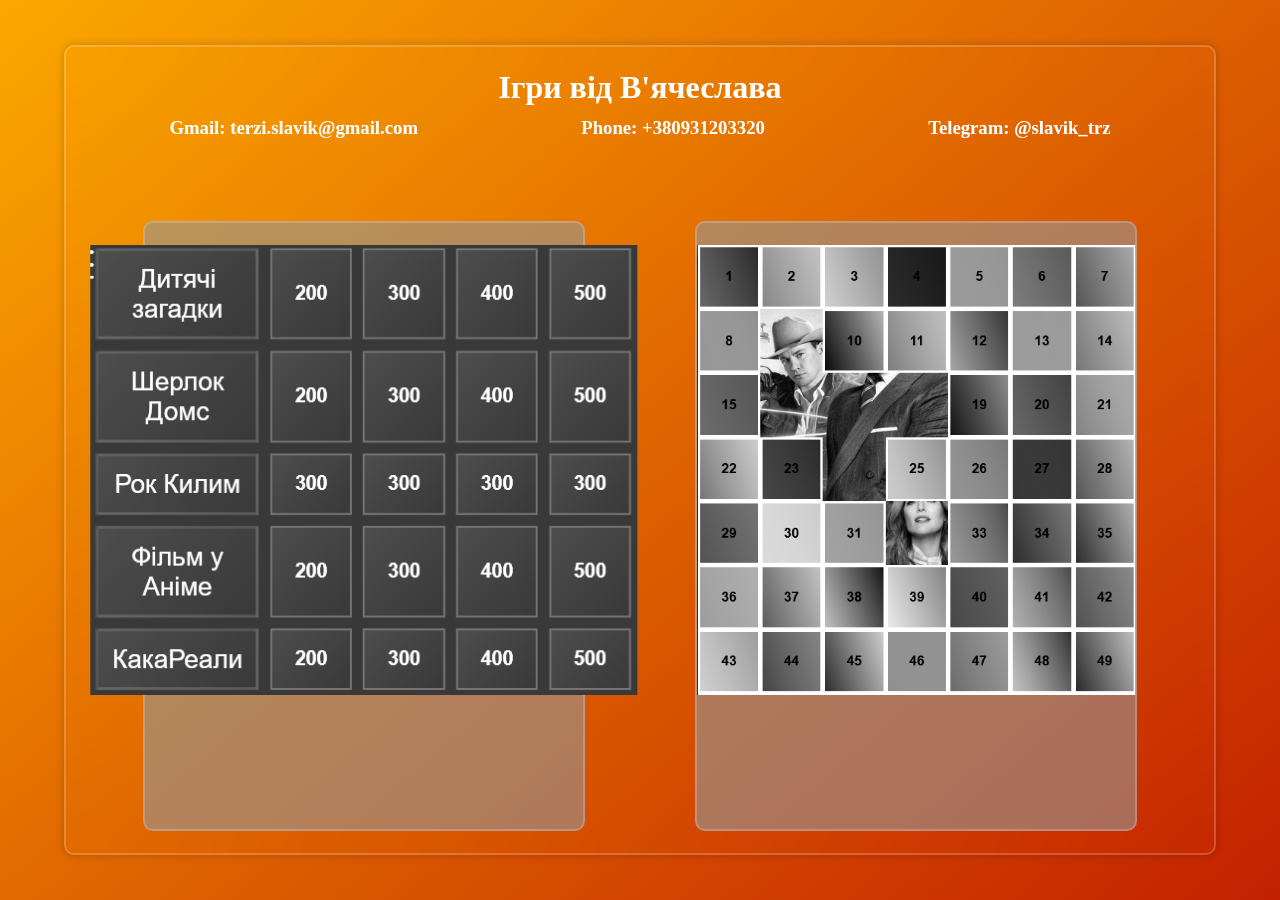
<file: index.html>
<!DOCTYPE html>
<html lang="en">
<head>
    <meta charset="UTF-8">
    <meta name="viewport" content="width=device-width, initial-scale=1.0">
    <title>TerziGames</title>
    <link rel="stylesheet" href="styles/main.css">
</head>
<body>
    <div class="container">
        
        <div class="mainName">
            <h1>Ігри від В'ячеслава</h1>
                
            <div class="mainContcts">
                <h3>Gmail: terzi.slavik@gmail.com</h3>
                <h3>Phone: +380931203320</h3>
                <h3>Telegram: @slavik_trz</h3>
            </div>
        
        </div>

        <div class="games">

            <div href="myGame.html" class="game">
                <img src="img/mainImg1.png" alt=""><br>

                <div class="gameText">
                    <div class="gameTextRules">
                        <h3 class="firstGame gameName ">Гра «Битва знань»</h3>
                        <h4 class="gameGoal">Мета гри: Набрати якомога більше балів, правильно відповідаючи на запитання з різних тем, обираючи їх за вартістю, та бути найшвидшим у відповіді.</h4>
                        <h4 class="gameRules">
                            
                        </h4>
                    </div>                    
                    <button onclick="location.href='myGame.html'" class="playBtn">Грати</button>
                </div>

                
            </div>

            <div href="filmsGame.html" class="game">
                <img src="img/mainImg2.png" alt="">

                <div class="gameText">
                    <div class="gameTextRules">
                        <h3 class="gameName">Гра «Вгадай фільм»</h3>
                        <h4 class="gameGoal">Мета гри: Відкрити якомога менше квадратів і вгадати назву фільму, зображеного на постері.</h4>
                        <h4 class="gameRules">

                        </h4>
                    </div>
                    <button onclick="location.href='filmsGame.html'" class="playBtn">Грати</button>
                </div>
            </div>

        </div>
        

    </div>
    
</body>
</html>
</file>
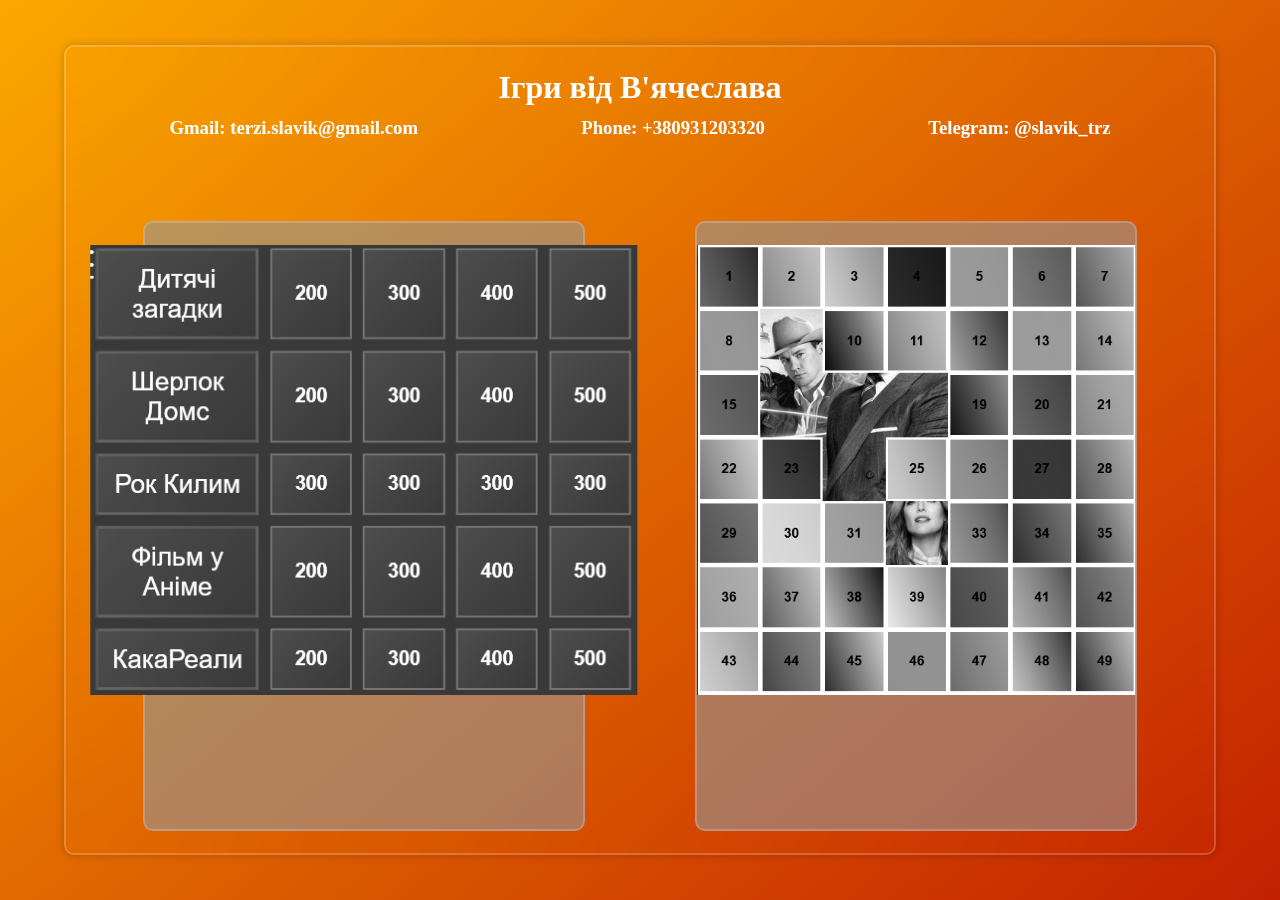
<file: main.html>
<!DOCTYPE html>
<html lang="en">
<head>
    <meta charset="UTF-8">
    <meta name="viewport" content="width=device-width, initial-scale=1.0">
    <title>TerziGames</title>
    <link rel="stylesheet" href="styles/main.css">
</head>
<body>
    <div class="container">
        
        <div class="mainName">
            <h1>Ігри від В'ячеслава</h1>

            <div class="mainContcts">
                <h3>Gmail: terzi.slavik@gmail.com</h3>
                <h3>Phone: +380931203320</h3>
                <h3>Telegram: @slavik_trz</h3>
            </div>
        
        </div>

        <div class="games">

            <div href="myGame.html" class="game">
                <img src="img/mainImg1.png" alt=""><br>

                <div class="gameText">
                    <div class="gameTextRules">
                        <h3 class="firstGame gameName ">Гра «Битва знань»</h3>
                        <h4 class="gameGoal">Мета гри: Набрати якомога більше балів, правильно відповідаючи на запитання з різних тем, обираючи їх за вартістю, та бути найшвидшим у відповіді.</h4>
                        <h4 class="gameRules">
                            
                        </h4>
                    </div>                    
                    <button onclick="location.href='myGame.html'" class="playBtn">Грати</button>
                </div>

                
            </div>

            <div href="filmsGame.html" class="game">
                <img src="img/mainImg2.png" alt="">

                <div class="gameText">
                    <div class="gameTextRules">
                        <h3 class="gameName">Гра «Вгадай фільм»</h3>
                        <h4 class="gameGoal">Мета гри: Відкрити якомога менше квадратів і вгадати назву фільму, зображеного на постері.</h4>
                        <h4 class="gameRules">

                        </h4>
                    </div>
                    <button onclick="location.href='filmsGame.html'" class="playBtn">Грати</button>
                </div>
            </div>

        </div>
        

    </div>
    
</body>
</html>
</file>
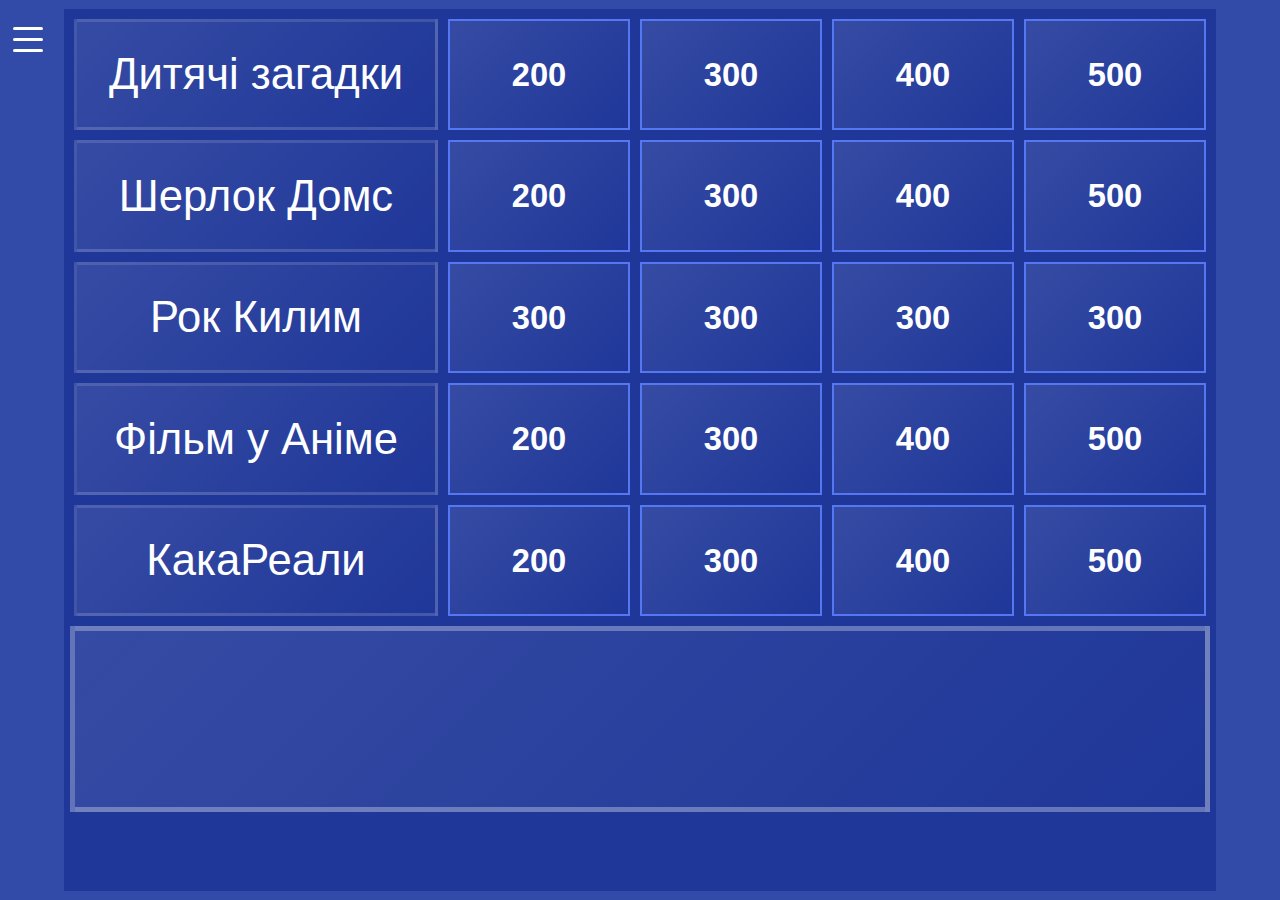
<file: myGame.html>
<!DOCTYPE html>
<html lang="en">
<head>
    <meta charset="UTF-8">
    <meta name="viewport" content="width=device-width, initial-scale=1.0">

    <title>Своя "Своя гра"</title>
    <link rel="stylesheet" href="styles/myGameStyles.css">
</head>
<body>

    <div class="side-menu-burger">
        <div class="side-menu-block">
            <span class="side-menu-btn"></span>
        </div>

        
    </div>
    <div class="side-menu">

        <div class="side-menu-add-player">
            <h2>Додати гравця</h2>
            <h4>Ім'я</h4>
            <input type="text" class="input-name">
            <h4>Зображення</h4>
            <input type="text" class="input-img">

            <button class="side-menu-add-player-btn">Додати</button>
        </div>


        <div class="side-menu-extra-points">

            <h2>Екстра Бали</h2>
            <h4>Ім'я гравця</h4>
            <input type="text" class="input-extra-points-name">
            <h4>Кількість балів</h4>
            <input type="number" class="input-extra-points">
            <button class="side-menu-add-points-btn">Додати</button>

        </div>



    </div>
    
        

    <div class="bg"></div>
    <div class="container">

        <div class="grid-main">
            
            <div class="question-main-block">
                <div class="question-block">
                    <div class="question-close">
                        <div class="question-close-btn"></div>
                    </div>
                    <h2 class="question-theme">Тема</h2>
                    <h2 class="question-text">Питання</h2>
                    <h3 class="question-cost">Вартість питання</h3>

                    <div class="question-players">
                        
                    </div>


                    <!-- <div class="unswer">

                        

                        <button class="unswer-true">Вірно</button>
                        <button class="unswer-false">Невірно</button>
                    </div> -->
                </div>
                
            </div>

            <div class="grid-block theme">Дитячі загадки</div>
            <div class="grid-block question">200</div>
            <div class="grid-block question">300</div>
            <div class="grid-block question">400</div>
            <div class="grid-block question">500</div>

            <div class="grid-block theme">Шерлок Домс</div>
            <div class="grid-block question">200</div>
            <div class="grid-block question">300</div>
            <div class="grid-block question">400</div>
            <div class="grid-block question">500</div>
            
            <div class="grid-block theme">Рок Килим</div>
            <div class="grid-block question">300</div>
            <div class="grid-block question">300</div>
            <div class="grid-block question">300</div>
            <div class="grid-block question">300</div>
            
            <div class="grid-block theme">Фільм у Аніме</div>
            <div class="grid-block question">200</div>
            <div class="grid-block question">300</div>
            <div class="grid-block question">400</div>
            <div class="grid-block question">500</div>
            
            <div class="grid-block theme">КакаРеали</div>
            <div class="grid-block question">200</div>
            <div class="grid-block question">300</div>
            <div class="grid-block question">400</div>
            <div class="grid-block question">500</div>
            
           
            

        </div>

        
        <div class="players">
            <!--<div class="player"><img src="" alt="" class="player-photo"><h3 class="player-name">Name</h3><h3 class="player-points">0</h3></div>-->
        </div>
    </div>
    <script src="scripts/myGameApp.js"></script>
</body>
</html>
</file>
<file: styles/main.css>
*{
    margin: 0;
    padding: 0;
    box-sizing: border-box;
}

:root {
    --index: calc(1vw + 1vh);   
}

body{

    background: linear-gradient(320deg, rgba(195, 33, 1, 1) 0%,rgba(252, 168, 0, 1) 100%);
    
    background-size: 100%;
    
    min-height: 100vh;
    width: 100%;
    display: flex;
    justify-content: center;
    align-items: center;
    
}

.container{
    background-color: transparent;
    width: 90vw;
    max-width: 1280px;
    height: 90vh;
    border: 2px solid rgba(255, 255, 255, 0.2);
    backdrop-filter: blur(20px);
    box-shadow: 0 0 10px rgba(0,0,0, .2);
    border-radius: 10px;
    color: #fff;
    display: flex;
    flex-direction: column;
    padding: calc(var(--index));
    gap: calc(var(--index));
    justify-content: space-around;
}

.mainName{
    text-align: center;
    height: 20%;
}

.mainContcts{
    display: flex;
    justify-content: space-around;
    margin-top: calc(var(--index)*0.5);
}

.games{
    height: 80%;
    display: flex;
    justify-content: space-around;
}

.game{
    width: 40%;
    
    border: 2px solid rgba(255, 255, 255, 0.2);
    border-radius: 10px;
    padding: calc(var(--index));
    filter: grayscale(100%);
    background:rgba(150, 150, 150, 0.6);
    transition: all .3s ease-in-out;

}

.game:hover{
    
    filter: grayscale(0%);
    background: transparent;
    border: 2px solid rgba(255, 255, 255, 0.8);
}

.game img{
    height: 80%;
    position: relative;
    left: 50%;
    transform: translateX(-50%);
    transition: all .5s ease-in-out;
}

.game:hover img{
    
    height: 50%;
}


.playBtn{
    width: 100%;
    text-align: center;
    
}

.gameText{
    opacity: 0;
    height: 0;
    transition: all .5s ease-in-out;
    display: flex;
    flex-direction: column;
    justify-content: space-between;
}

.game:hover .gameText{
    opacity: 1;
    height: 50%;
}

.gameName{
    margin-top: calc(var(--index)*.4);
    text-align: center;
}

.gameName::before{
    content: "";
    display: inline-block;
    width: calc(var(--index)*.7);
    height: calc(var(--index)*.7);
    margin-right: 5px ;
    background: url('/img/icons/film-slate.png');
    background-size: calc(var(--index)*.7) calc(var(--index)*.7);
}

.gameGoal{
    margin-top: calc(var(--index)*.3);
}

.gameGoal::before{
    content: "";
    display: inline-block;
    width: calc(var(--index)*.7);
    height: calc(var(--index)*.7);
    margin-right: 5px ;
    background: url('/img/icons/target.png');
    background-size: calc(var(--index)*.7) calc(var(--index)*.7);
}


.playBtn{
    background: transparent;
    border: 2px solid rgba(255, 255, 255, 0.7);
    color: #fff;
    padding: 3px 0;
    transition: all .3s ease-in-out;
    cursor: pointer;
    border-radius: 7px;
}

.playBtn:hover{
    background-color: rgba(255,255,255, .3);
}

.firstGame.gameName::before{
    content: "";
    display: inline-block;
    width: calc(var(--index)*.7);
    height: calc(var(--index)*.7);
    margin-right: 5px ;
    background: url('/img/icons/brainstorm.png');
    background-size: calc(var(--index)*.7) calc(var(--index)*.7);
}
</file>
<file: styles/myGameStyles.css>
*{
    margin: 0;
    padding: 0;
    box-sizing: border-box;
    font-family: "Montserrat", sans-serif;
}

:root {
    --index: calc(1vw + 1vh);
    
}

body{
    position: relative;
    height: 100vh;
    background-color: #324aa8;
    align-content: center;
}

.container{
    position: relative;
    max-width: 90%;
    height: 98%;
    background-color: #1f3799;
    margin: 0 auto;
    
}


.side-menu-burger{
    position: absolute;
    top: 3%;
    left: 1%;
    width: 30px;
    height: 25px;
    z-index: 8;
    
    
}

.side-menu-block{
    position: relative;
    display: block;
    width: 100%;
    height: 100%;
}

.side-menu-block::after,
.side-menu-block::before,
.side-menu-btn{
    position: absolute;
    width: 100%;   
    height: 3px;
    background-color: white;
    border-radius: 10px;
    transition: all .3s ease;
}

.side-menu-btn{
    top: 11px;
}

.side-menu-block::after{
    content: "";
    bottom: 0;
}

.side-menu-block::before{
    content: "";
    top: 0;
}


.side-menu-burger:hover .side-menu-block::after,
.side-menu-burger:hover .side-menu-block::before,
.side-menu-burger:hover .side-menu-btn{
    background-color: black;
}

.side-menu-burger:active .side-menu-block::after,
.side-menu-burger:active .side-menu-block::before,
.side-menu-burger:active .side-menu-btn{
    background-color: white;
}



.side-menu{
    position: absolute;
    width: 300px;
    height: 100vh;
    background-color: #1f3799;
    top: 0;
    left: -300px;
    z-index: 7;
    transition: all .3s ease;
    padding-top: calc(var(--index)*5);
}

.side-menu-add-player,
.side-menu-extra-points{
    display: block;
    margin: 20px;
    padding: 20px;
    color: white;
    border: 3px solid rgba(255, 255, 255, 0.15);
    background: linear-gradient(135deg, rgba(255, 255, 255, 0.1), rgba(255, 255, 255, 0));
    
}

.side-menu-add-player-btn,
.side-menu-add-points-btn{
    margin-top: 20px;
    padding: 10px;
    color: white;
    font-size: calc(var(--index));
    width: 100%;
    transition: all .2s ease;
    border: 3px solid rgba(255, 255, 255, 0.15);
    background: linear-gradient(135deg, rgba(255, 255, 255, 0.1), rgba(255, 255, 255, 0));
    
}

.side-menu-add-player-btn:hover,
.side-menu-add-points-btn:hover{
    border: 3px solid rgba(255, 255, 255, 0.25);
    background: linear-gradient(135deg, rgba(255, 255, 255, 0.3), rgba(255, 255, 255, 0.1));
    transform: scale(1.1);
}

.side-menu-add-player-btn:active,
.side-menu-add-points-btn:active{
    transform: scale(.95);
}


.grid-main{
    display: grid;
    color: white;
    height: 70%;
    gap: 10px;
    grid-template-columns: 2fr 1fr 1fr 1fr 1fr;
    padding: 10px;
    align-items: center;
    position: relative;
}

.grid-block{
    
    background: linear-gradient(135deg, rgba(255, 255, 255, 0.1), rgba(255, 255, 255, 0));
    padding: 1%;
    border: 3px solid rgba(255, 255, 255, 0.15);
    height: 100%;
    box-sizing: border-box;
    align-content: center;
    text-align: center;
    
}



.question{
    font-weight: bold;
    font-size: calc(var(--index)* 1.5);
    cursor: pointer;
    border: 2px solid #5577f2;
    transition: all 0.3s;
}

.question-used{
    background: linear-gradient(#78022a,#41010c);
}

.question:hover{

    box-shadow: 0 5px 13px 0 rgba(0, 0, 0, 0.37);
    border: 2px solid rgba(255, 255, 255, 0.558);
    transform: scale(1.1);
    
}


.question-main-block{
    display: none;
    position: absolute;
    width: 100%;
    height: 95vh;
    background-color: #1f3799;
    border: 5px solid rgba(255, 255, 255, 0.5);
    top:70%;
    left:50%;
    z-index: 10;
    transform:translate(-50%, -50%);
    transition: all 1s ease;
    border-radius: 10px;
}



.bg{
    display: none;
    position: absolute;
    width: 100vw;
    height: 100vh;
    background-color: black;
    opacity: 0.5;
    top: 0;
    z-index: 9;

}

.active{
    display: block;
   
   
}

.question-block{
    width: 100%;
    height: 100%;
    position: relative;
    text-align: center;
    align-content: center;
    display: flex;
    flex-direction: column;
    justify-content: space-around;
    background: linear-gradient(135deg, rgba(255, 255, 255, 0.2), rgba(255, 255, 255, 0));
    
}

.question-theme{
    font-weight: bold;
    font-size: calc(var(--index)*3);
    text-shadow: -2px -2px 5px black;
    
}

.question-close{

    position: absolute;
    width: 30px;
    height: 30px;
    top: 3%;
    right: 5%;
    
}


.question-close-btn{
    position: relative;
    width: 100%;
    height: 100%;
    display: flex;
    flex-direction: column;
    justify-content: space-between;
    cursor: pointer;
}

.question-close-btn::after,
.question-close-btn::before{
    content: "";
    width: 100%;
    height: 4px;
    background-color: white;
    transition: all .2s ease;
}

.question-close-btn::after{
    position: absolute;
    top: 15px;
    transform: rotate(45deg);
}

.question-close-btn::before{
    position: absolute;
    top: 15px;
    transform: rotate(-45deg);
}

.question-close-btn:hover.question-close-btn::after,
.question-close-btn:hover.question-close-btn::before{
    background-color: black;
    
}



.question-players{
    position: relative;
    width: 99%;
    height: calc(var(--index) *8);
    background: linear-gradient(135deg, rgba(255, 255, 255, 0.1), rgba(255, 255, 255, 0.0));
    border: 5px solid rgba(255, 255, 255, 0.3);
    margin: 0 auto;
    display: flex;
    text-align: center;
    justify-content: space-around;
    padding: 10px 0;
    flex-wrap: wrap;
    transition: all .3s ease;
    
}

.question-text{
    margin: 0 40px;
    padding: 10px 0;
    font-size: calc(var(--index)*2);
    border-top: 3px solid white;
    border-bottom: 3px solid white;
}

.theme{
    font-size: calc(var(--index) * 2);
}


.unswer{

    display: flex;
    margin: 0 auto;
    width: 90%;
    justify-content: space-around;
    padding: 10px 0;
    background: linear-gradient(135deg, rgba(255, 255, 255, 0.3), rgba(255, 255, 255, 0.1));
    border: 5px solid rgba(255, 255, 255, 0.5);
    border-radius: 10px;
}

.unswer button{
    
    width: 45%;
    font-size: 30px;
    font-weight: 500;
    cursor: pointer;
    color: rgb(231, 236, 217);
    border: 5px solid rgba(255, 255, 255, 0.5);
   
    border-radius: 10px;
    text-shadow: -2px -1px 5px black;
    transition: all .3s ease;
}

.unswer button:hover{
    
    transform: scale(1.05);
}

.unswer button:active{
    
    transform: scale(1);
}

.unswer-true{
    background: linear-gradient(135deg, rgba(255, 255, 255, 0.3), rgba(255, 255, 255, 0.1));
}

.unswer-false{
    background: linear-gradient(135deg, rgba(255, 255, 255, 0.3), rgba(255, 255, 255, 0.1));
}


/*      PLAYERS         */

.players{
    width: 99%;
    height: calc(var(--index) * 8.5);
    background: linear-gradient(135deg, rgba(255, 255, 255, 0.1), rgba(255, 255, 255, 0.0));
    border: 5px solid rgba(255, 255, 255, 0.3);
    margin: 0 auto;
    display: flex;
    text-align: center;
    justify-content: space-around;
    padding: 10px;
    flex-wrap: wrap;
    
}

.player{
    box-sizing: border-box;
    background: linear-gradient(135deg, rgba(255, 255, 255, 0.1), rgba(255, 255, 255, 0.0));
    border: 5px solid rgba(255, 255, 255, 0.3);
    padding: 0 ;
    min-width: 150px;
    
}

.player-points{
    font-size: calc(var(--index)*1.3);
}

.player-name{
    
    font-size: calc(var(--index)*1.1);
}

.player-photo{
    height: calc(var(--index)*3);
}

.player-hov{
    transition: all .3s ease;
}

.question-players .player-hov:hover{
    transform: scale(1.1);
    
}


audio{
    width: calc(var(--index)*17);
}
</file>
